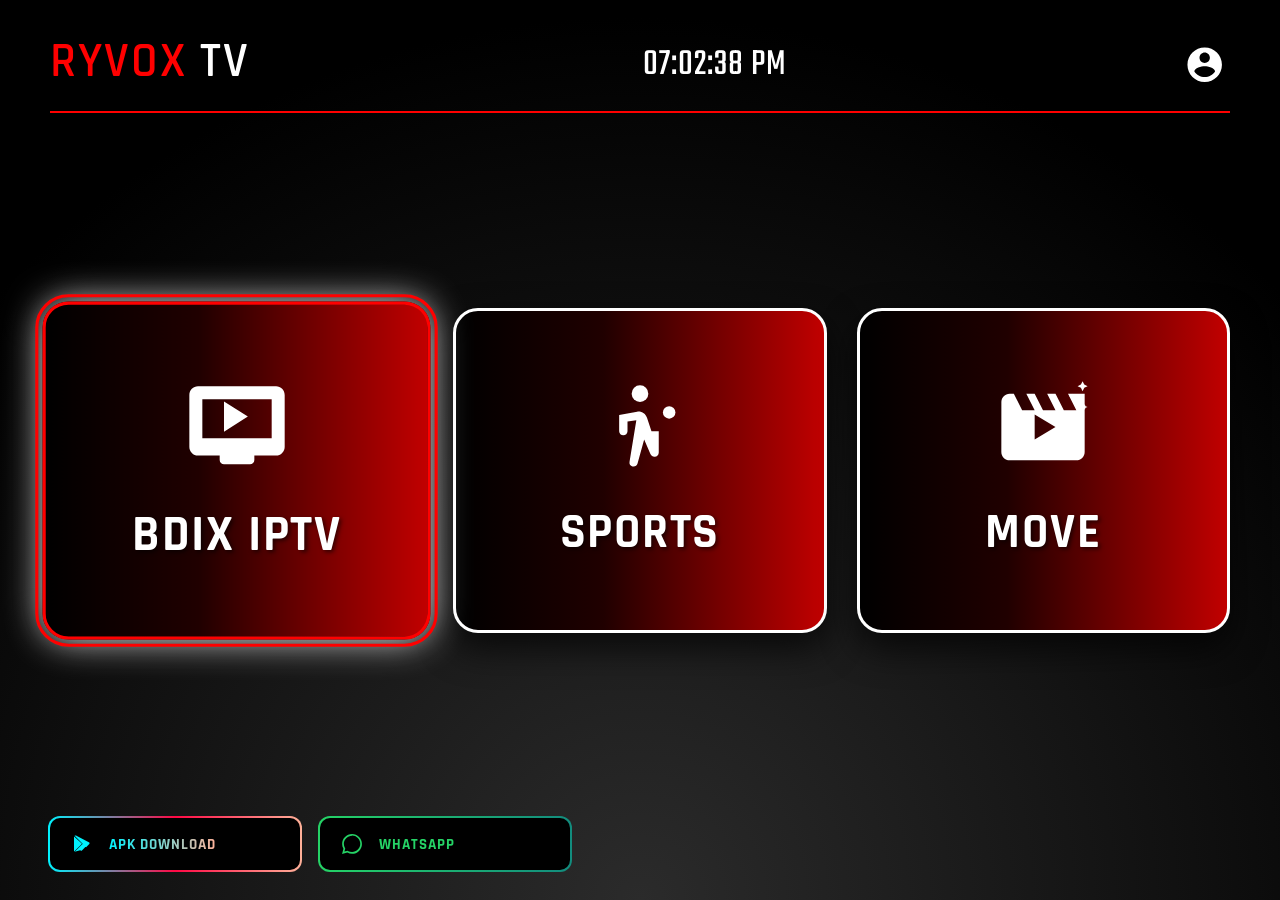
<file: index.html>
<!DOCTYPE html>
<html lang="bn">
<head>
    <meta charset="UTF-8">
    <meta name="viewport" content="width=device-width, initial-scale=1.0, maximum-scale=1.0, user-scalable=no">
    <title>RYVOX</title>
    <link rel="icon" type="image/png" href="https://raw.githubusercontent.com/ryvoxtb/image/refs/heads/main/icon/tv.png">
    <link href="https://fonts.googleapis.com/css2?family=Teko:wght@600&family=Rajdhani:wght@600;700&display=swap" rel="stylesheet">
    <link rel="stylesheet" href="style.css">
</head>
<body>

    <header class="app-header">
        <div class="logo">
            <span class="logo-desktop"><span class="brand-red">RYVOX</span><span class="brand-white"> TV</span></span>
            <span class="logo-mobile"><span class="brand-red">RYVOX</span><span class="brand-white"> TV</span></span>
        </div>
        <div class="clock" id="clock">00:00:00 PM</div>
        <div class="user-icon focusable" tabindex="0" data-url="cHJvZmlsZS9wcm9maWxlLmh0bWw=">
            <svg viewBox="0 0 24 24">
                <path d="M12 2C6.48 2 2 6.48 2 12s4.48 10 10 10 10-4.48 10-10S17.52 2 12 2zm0 3c1.66 0 3 1.34 3 3s-1.34 3-3 3-3-1.34-3-3 1.34-3 3-3zm0 14.2c-2.5 0-4.71-1.28-6-3.22.03-1.99 4-3.08 6-3.08 1.99 0 5.97 1.09 6 3.08-1.29 1.94-3.5 3.22-6 3.22z"/>
            </svg>
        </div>
    </header>

    <main class="main-content">
        <div class="cards-container">
            <!-- BDIX IPTV Card -->
            <div class="card focusable" tabindex="0" data-url="dHYvaXB0di5odG1s">
                <div class="icon-wrapper">
                    <svg viewBox="0 0 24 24">
                        <path d="M21 3H3c-1.1 0-2 .9-2 2v12c0 1.1.9 2 2 2h5v1c0 .55.45 1 1 1h6c.55 0 1-.45 1-1v-1h5c1.1 0 2-.9 2-2V5c0-1.1-.9-2-2-2zm-1 12H4V6h16v9zm-11-1.5l5.5-3.5L9 6.5v7z"/>
                    </svg>
                </div>
                <h2>BDIX IPTV</h2>
            </div>

            <!-- Sports Card -->
            <div class="card focusable" tabindex="0" data-url="c3BvcnRzL3Nwb3J0cy5odG1s">
                <div class="icon-wrapper">
                    <svg viewBox="0 0 24 24">
                        <circle cx="12" cy="4" r="2"/>
                        <path d="M19 13h-4.25l-1.07-3.21c-.34-1.02-1.3-1.63-2.36-1.48L7 9.14V13c0 .55.45 1 1 1s1-.45 1-1v-2.31l2.12-.32L9.5 20.25c-.14.53.17 1.07.7 1.21.53.14 1.07-.17 1.21-.7L13 15l1.5 3.5c.18.42.59.68 1.03.65.55-.03.97-.49.97-1.04V13z"/>
                        <circle cx="19" cy="8.5" r="1.5"/>
                    </svg>
                </div>
                <h2>Sports</h2>
            </div>

            <!-- MOVE Card -->
            <div class="card focusable" tabindex="0" data-url="bW92ZS9tb3ZlLmh0bWw=">
                <div class="icon-wrapper spec-move">
                    <svg viewBox="0 0 24 24">
                        <path d="M18 4l2 4h-3l-2-4h-2l2 4h-3l-2-4H8l2 4H7L5 4H4c-1.1 0-1.99.9-1.99 2L2 18c0 1.1.9 2 2 2h16c1.1 0 2-.9 2-2V4h-4zm-8 11V9l5 3-5 3z"/>
                        <path d="M21.5 1l.4.8.8.4-.8.4-.4.8-.4-.8-.8-.4.8-.4zm-2.5 3l.2.5.5.2-.5.2-.2.5-.2-.5-.5-.2.5-.2zm3 2.5l.2.5.5.2-.5.2-.2.5-.2-.5-.5-.2.5-.2z" fill="#ffffff"/>
                    </svg>
                </div>
                <h2>Move</h2>
            </div>
        </div>
    </main>

    <footer class="app-footer">
        <div class="bottom-buttons">
            <button class="action-btn apk-btn focusable" tabindex="0" data-url="ZG93bmxvYWRzL2Fway5odG1s">
                <svg viewBox="0 0 24 24">
                    <path d="M5.25 3.5c-.23 0-.44.06-.62.17l11.45 11.46 3.21-3.21c.42-.42.42-1.12 0-1.54L6.44 3.86c-.34-.34-.78-.44-1.19-.36zm-1.1.94c-.09.2-.15.42-.15.67v13.78c0 .25.06.47.15.67l7.84-7.84L4.15 4.44zm8.9 7.84l2.56 2.56-3.66 3.66c-.18.11-.39.17-.62.17-.41.08-.85-.02-1.19-.36L4.65 19.83l7.85-7.84z"/>
                </svg>
                <span>APK DOWNLOAD</span>
            </button>

            <button class="action-btn wa-btn focusable" tabindex="0" data-url="Y29udGFjdC93aGF0c2FwcC5odG1s">
                <svg viewBox="0 0 24 24">
                    <path d="M12.04 2c-5.46 0-9.91 4.45-9.91 9.91 0 1.75.46 3.45 1.32 4.95L2.05 22l5.25-1.38c1.45.79 3.08 1.21 4.74 1.21 5.46 0 9.91-4.45 9.91-9.91 0-2.65-1.03-5.14-2.9-7.01s-4.36-2.91-7.01-2.91zm0 1.62c2.2 0 4.27.86 5.82 2.41 1.55 1.55 2.41 3.62 2.41 5.82 0 4.53-3.69 8.22-8.22 8.22-1.48 0-2.93-.4-4.19-1.15l-.3-.18-3.12.82.83-3.04-.2-.32c-.81-1.3-1.24-2.81-1.24-4.35 0-4.53 3.69-8.22 8.21-8.22z"/>
                </svg>
                <span>WHATSAPP</span>
            </button>
        </div>
    </footer>

    <script src="script.js"></script>
</body>
</html>
</file>
<file: style.css>
* {
    box-sizing: border-box;
    margin: 0;
    padding: 0;
    font-family: 'Rajdhani', sans-serif;
    user-select: none; 
    -webkit-user-select: none;
    outline: none;
}

body {
    background: radial-gradient(circle at center bottom, #2b2b2b 0%, #000000 80%);
    color: #ffffff;
    height: 100vh;
    display: flex;
    flex-direction: column;
    justify-content: space-between;
    padding: 30px 50px;
    overflow: hidden;
}

.app-header {
    display: flex;
    justify-content: space-between;
    align-items: center;
    border-bottom: 2px solid #ff0000;
    padding-bottom: 12px;
    margin-bottom: 10px;
    width: 100%;
    max-width: 1200px;
    margin-left: auto;
    margin-right: auto;
}

.logo {
    font-family: 'Teko', sans-serif;
    font-size: 48px;
    letter-spacing: 2px;
    font-weight: 600;
}

.logo-desktop {
    color: #ffffff;
}

.logo-mobile {
    display: none;
}

.brand-red {
    color: #ff0000;
}

.brand-white {
    color: #ffffff;
}

.clock {
    font-family: 'Teko', sans-serif;
    font-size: 38px;
    letter-spacing: 1px;
    color: #ffffff;
}

.user-icon {
    width: 50px;
    height: 50px;
    cursor: pointer;
    display: flex;
    align-items: center;
    justify-content: center;
    border-radius: 50%;
    border: 2px solid transparent;
    transition: all 0.2s ease;
}

.user-icon svg {
    width: 90%;
    height: 90%;
    fill: #ffffff;
}

.user-icon:focus, .user-icon:hover {
    transform: scale(1.1);
    border-color: #ff0000;
    box-shadow: 0 0 20px rgba(255, 0, 0, 0.7);
}

.main-content {
    display: flex;
    align-items: center;
    justify-content: center;
    flex-grow: 1;
    margin: 15px 0;
    width: 100%;
}

.cards-container {
    display: grid;
    grid-template-columns: repeat(3, 1fr);
    gap: 30px;
    width: 100%;
    max-width: 1200px;
    margin: 0 auto;
}

.card {
    background: linear-gradient(to right, #000000 0%, #200000 40%, #c10000 100%);
    border: 3px solid #ffffff;
    border-radius: 25px;
    aspect-ratio: 1.15 / 1;
    display: flex;
    flex-direction: column;
    justify-content: center;
    align-items: center;
    padding: 25px;
    cursor: pointer;
    transition: transform 0.2s, box-shadow 0.2s, border-color 0.2s;
    text-decoration: none;
    color: white;
    box-shadow: 0 15px 35px rgba(0,0,0,0.7);
}

.card:focus, .card:hover {
    transform: scale(1.04);
    box-shadow: 0 0 35px rgba(255, 255, 255, 0.9);
    border-color: #ff0000;
}

.icon-wrapper {
    width: 130px;
    height: 100px;
    display: flex;
    align-items: center;
    justify-content: center;
}

.card svg {
    width: 100%;
    height: 100%;
    fill: #ffffff;
}

.card h2 {
    font-size: 48px;
    font-weight: 700;
    margin-top: 25px;
    letter-spacing: 1.5px;
    text-transform: uppercase;
    text-shadow: 2px 2px 4px rgba(0, 0, 0, 0.6);
}

.app-footer {
    display: flex;
    justify-content: flex-start;
    width: 100%;
    max-width: 1200px;
    margin: 0 auto;
}

.bottom-buttons {
    display: flex;
    flex-direction: row;
    gap: 20px;
    width: auto;
}

.action-btn {
    width: 250px;
    height: 52px;
    background: #000000;
    display: flex;
    align-items: center;
    padding: 0 20px;
    gap: 15px;
    cursor: pointer;
    text-transform: uppercase;
    letter-spacing: 1px;
    font-weight: 700;
    font-size: 15px;
    transition: all 0.2s ease;
    border: none;
}

.apk-btn {
    border-radius: 10px;
    position: relative;
}

.apk-btn::before {
    content: '';
    position: absolute;
    top: -2px; bottom: -2px; left: -2px; right: -2px;
    background: linear-gradient(90deg, #00f2fe, #ff0844, #ffb199);
    border-radius: 12px;
    z-index: -1;
}

.apk-btn span {
    background: linear-gradient(90deg, #00f2fe, #ffb199);
    -webkit-background-clip: text;
    -webkit-text-fill-color: transparent;
}

.apk-btn svg {
    width: 24px;
    height: 24px;
    fill: #00f2fe;
}

.apk-btn:focus, .apk-btn:hover {
    transform: scale(1.03);
    box-shadow: 0 0 20px rgba(0, 242, 254, 0.7);
}

.wa-btn {
    border-radius: 10px;
    position: relative;
}

.wa-btn::before {
    content: '';
    position: absolute;
    top: -2px; bottom: -2px; left: -2px; right: -2px;
    background: linear-gradient(90deg, #25d366, #128c7e);
    border-radius: 12px;
    z-index: -1;
}

.wa-btn span {
    color: #25d366;
}

.wa-btn svg {
    width: 24px;
    height: 24px;
    fill: #25d366;
}

.wa-btn:focus, .wa-btn:hover {
    transform: scale(1.03);
    box-shadow: 0 0 20px rgba(37, 211, 102, 0.7);
}

.focusable:focus-visible, .focusable:focus {
    outline: 3px solid #ff0000 !important;
    outline-offset: 4px;
}

@media (max-width: 992px) {
    body {
        padding: 20px;
        height: 100vh;
        height: 100dvh;
        overflow: hidden;
        display: flex;
        flex-direction: column;
        justify-content: space-between;
    }

    .app-header {
        padding-bottom: 8px;
        margin-bottom: 15px;
        width: 100%;
        max-width: none;
    }

    .logo-desktop {
        display: none;
    }

    .logo-mobile {
        display: inline;
    }

    .logo {
        font-size: 32px;
    }

    .clock {
        font-size: 26px;
    }

    .main-content {
        margin: 5px 0;
        align-items: center;
        justify-content: center;
    }

    .cards-container {
        grid-template-columns: repeat(2, 1fr);
        gap: 15px;
        max-width: none;
    }

    .card:nth-child(1) {
        grid-column: span 2;
        aspect-ratio: 1.8 / 1;
    }

    .card {
        aspect-ratio: 1.1 / 1;
        padding: 15px;
        border-radius: 15px;
    }

    .card h2 {
        font-size: 24px;
        margin-top: 15px;
    }

    .icon-wrapper {
        width: 80px;
        height: 60px;
    }

    .app-footer {
        margin-top: 15px;
        justify-content: center;
        width: 100%;
        max-width: none;
    }

    .bottom-buttons {
        flex-direction: column;
        width: 100%;
        gap: 12px;
    }

    .action-btn {
        width: 100%;
        height: 50px;
    }
}
</file>
